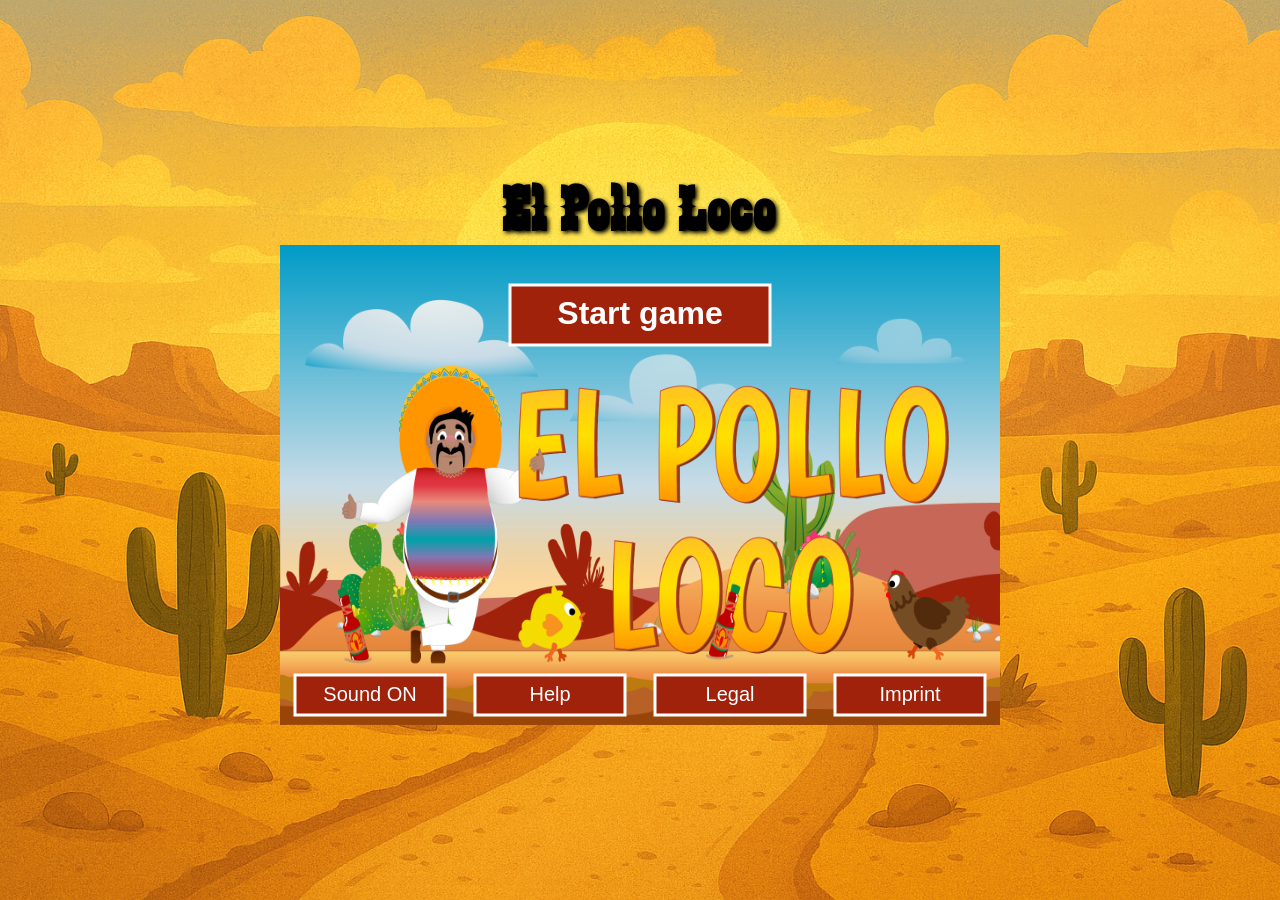
<file: index.html>
<!DOCTYPE html>
<html lang="en" translate="no">
  <head>
    <meta charset="UTF-16" />
    <meta name="viewport" content="width=device-width, initial-scale=1.0" />
    <link rel="stylesheet" href="./style/style.css" />
    <link rel="icon" type="image/x-icon" href="./img/3_enemies_chicken/chicken_small/1_walk/2_w.png" />

    <style>
      @font-face {
        font-family: "Zabars";
        src: url("fonts/Zabars.ttf") format("truetype");
      }
    </style>

    <title>El Pollo Loco</title>
    <script src="./models/audio-manager.class.js"></script>
    <script src="./models/drawable-object.class.js"></script>
    <script src="./models/movable-object.class.js"></script>
    <script src="./models/character.class.js"></script>
    <script src="./models/character-animation.class.js"></script>
    <script src="./models/little-chicken.class.js"></script>
    <script src="./models/chicken.class.js"></script>
    <script src="./models/cloud.class.js"></script>
    <script src="./models/bottle.class.js"></script>
    <script src="./models/coin.class.js"></script>
    <script src="./models/status-bar.class.js"></script>
    <script src="./models/keyboard.class.js"></script>
    <script src="./models/world.class.js"></script>
    <script src="./models/collision-manager.class.js"></script>
    <script src="./models/throw-manager.class.js"></script>
    <script src="./js/mobile-input.js"></script>
    <script src="./js/mobile.js"></script>
    <script src="./models/mobile-world.class.js"></script>
    <script src="./models/background-object.class.js"></script>
    <script src="./models/throwable-object.class.js"></script>
    <script src="./models/endboss.class.js"></script>
    <script src="./models/endboss-animate.class.js"></script>
    <script src="./models/level.class.js"></script>
    <script src="./levels/level1.js"></script>
    <script src="./js/rotation.js"></script>
    <script src="./js/start-screen.js"></script>
    <script src="./js/start-game.js"></script>
    <script src="./js/world-UI.js"></script>
    <script src="./js/world-UI-game-over.js"></script>
    <script src="./js/main.js"></script>
    <script src="./js/input.js"></script>
    <script src="./js/game.js"></script>
  </head>
  <body>
    <h1>El Pollo Loco</h1>

    <div id="game-container">
      <canvas id="canvas" width="720" height="480"></canvas>
    </div>

     <div id="rotate-overlay">
    <div>
      <p>Drehen Sie Ihr Gerät.</p>
      <p>Gire su dispositivo.</p>
    </div>
  </div>

  </body>
</html>
</file>
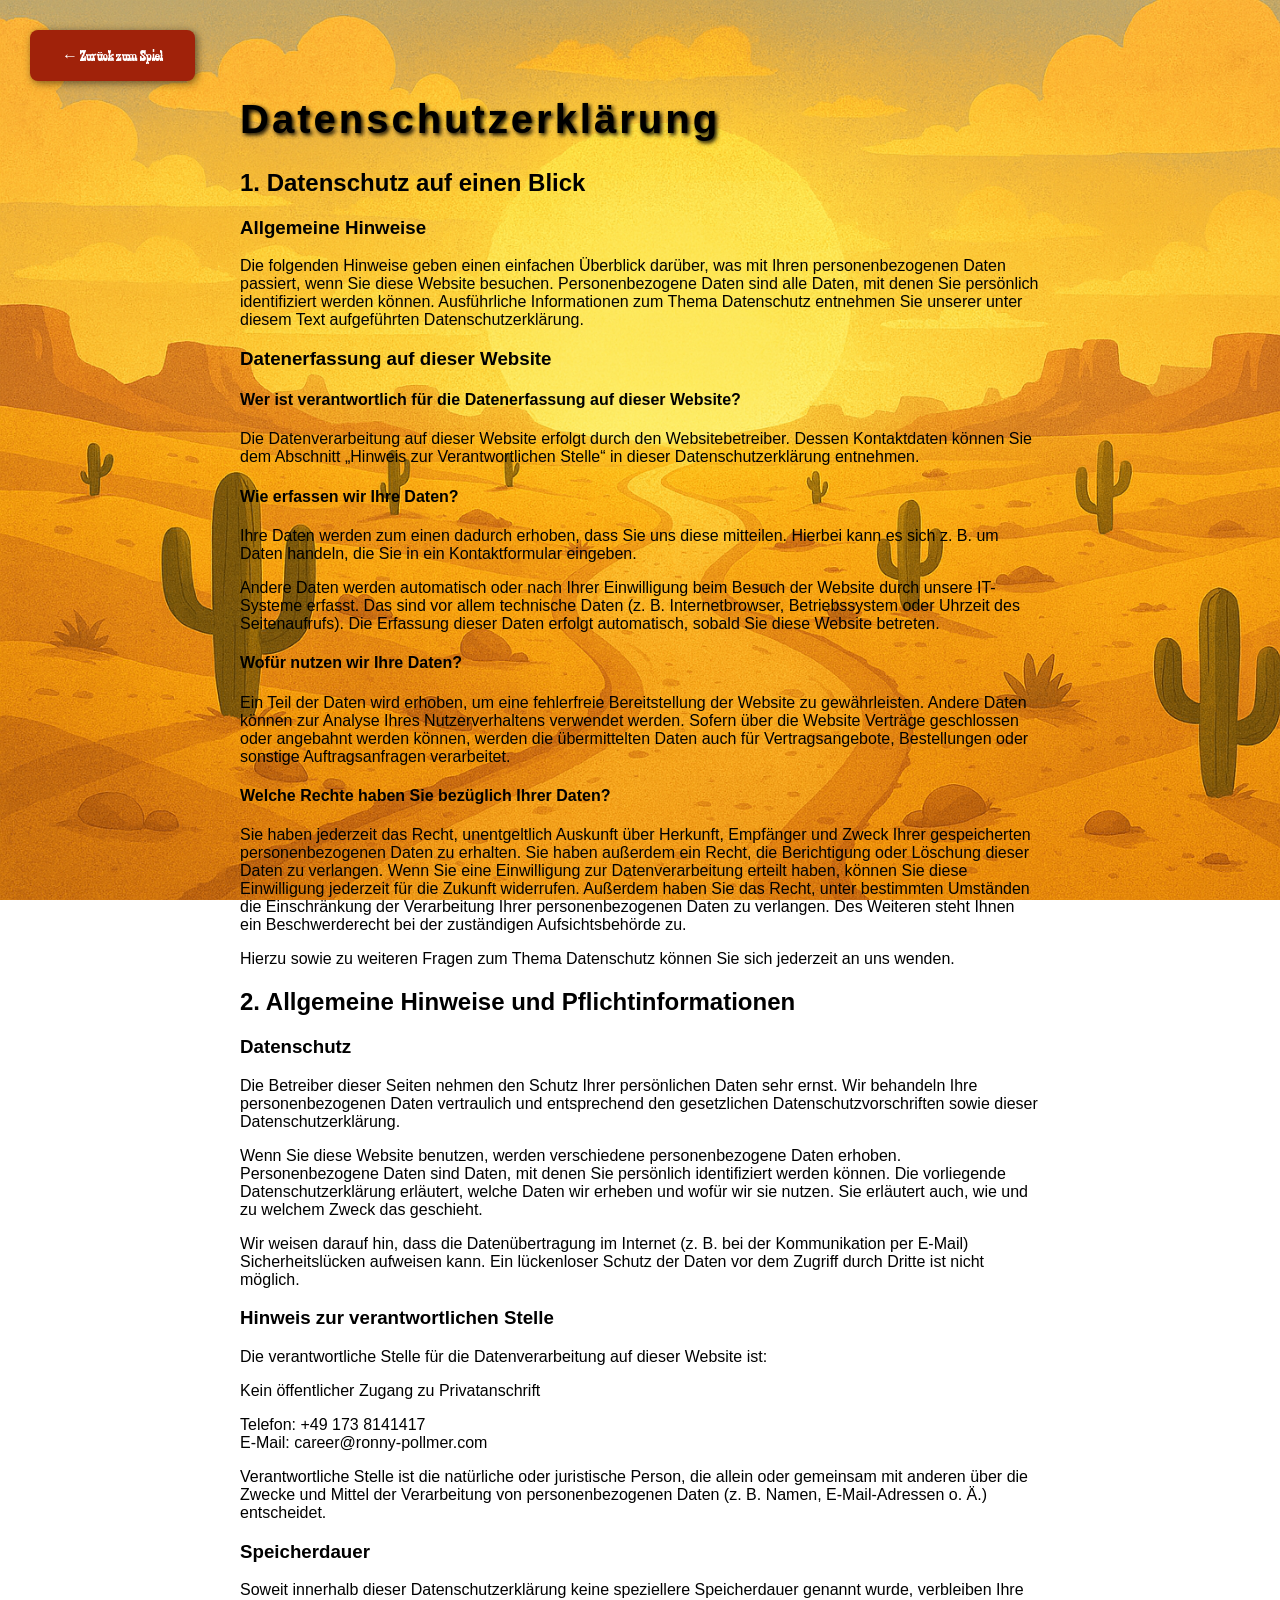
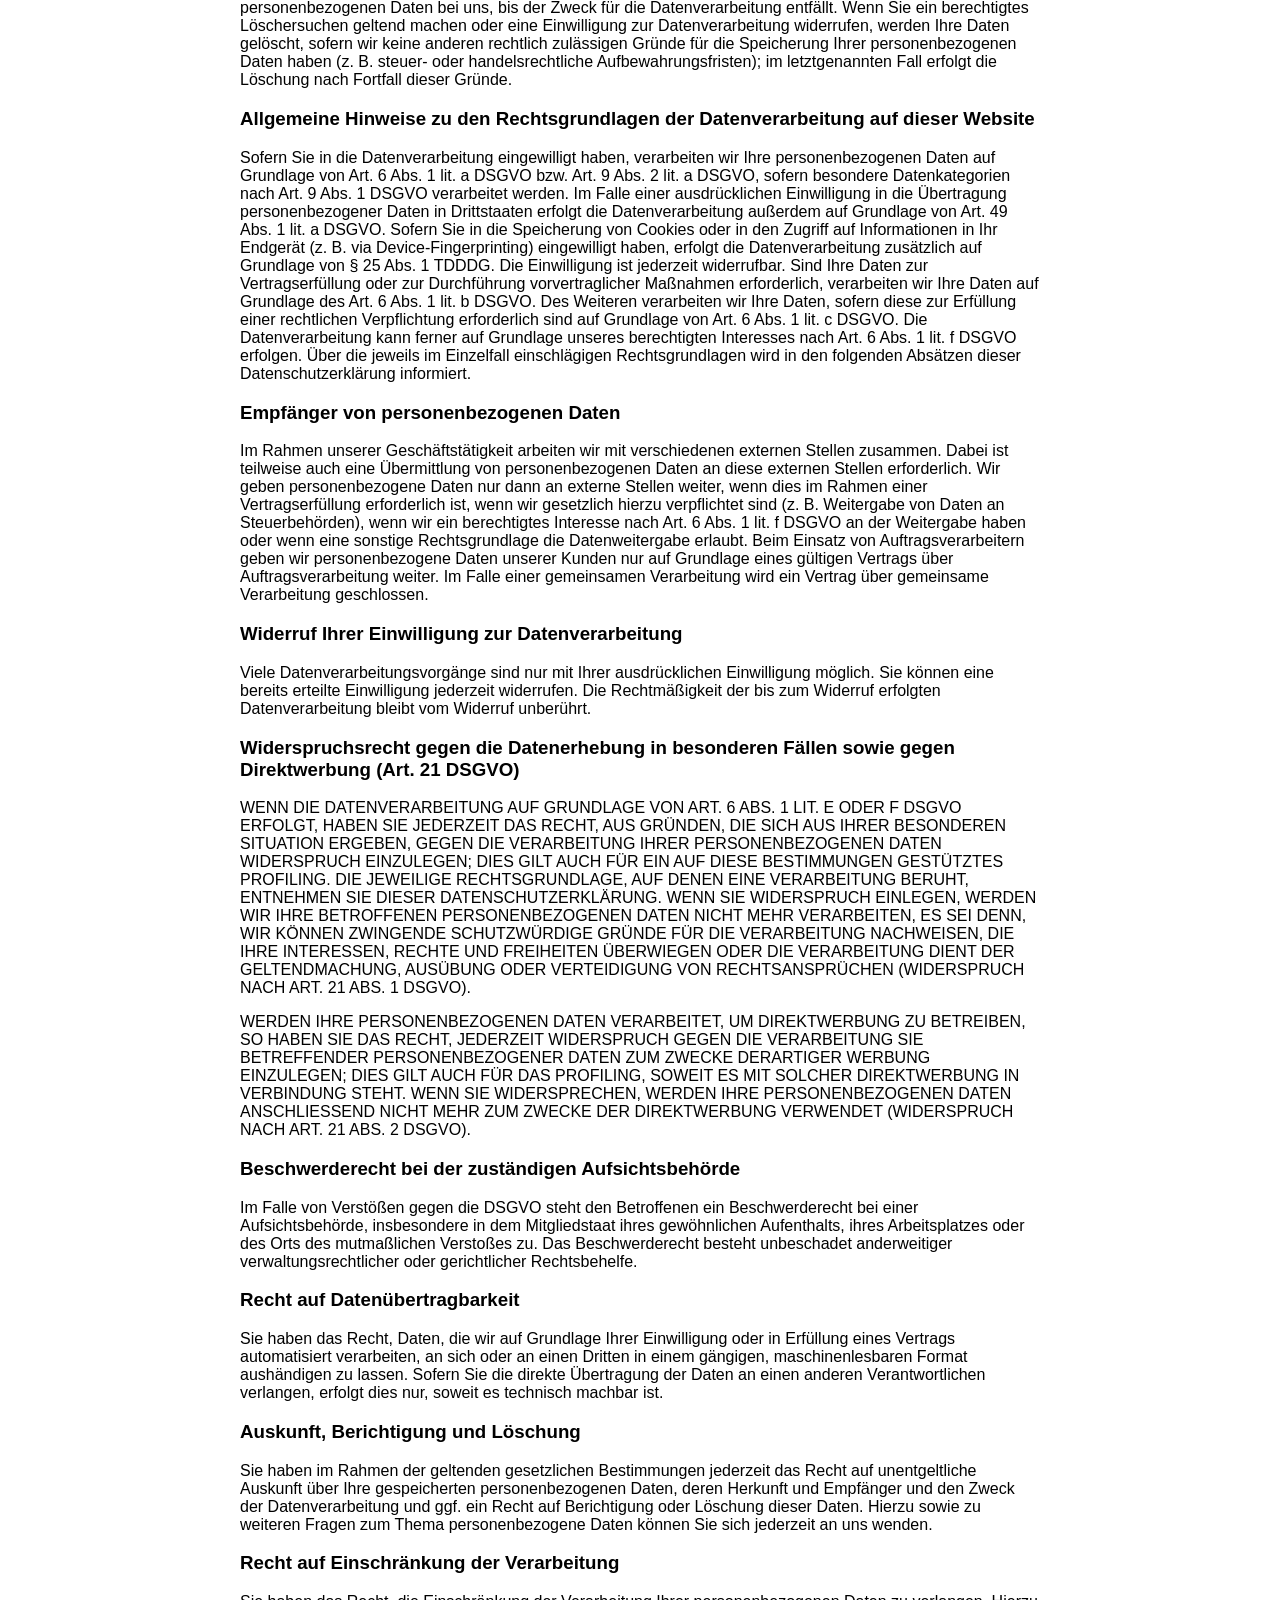
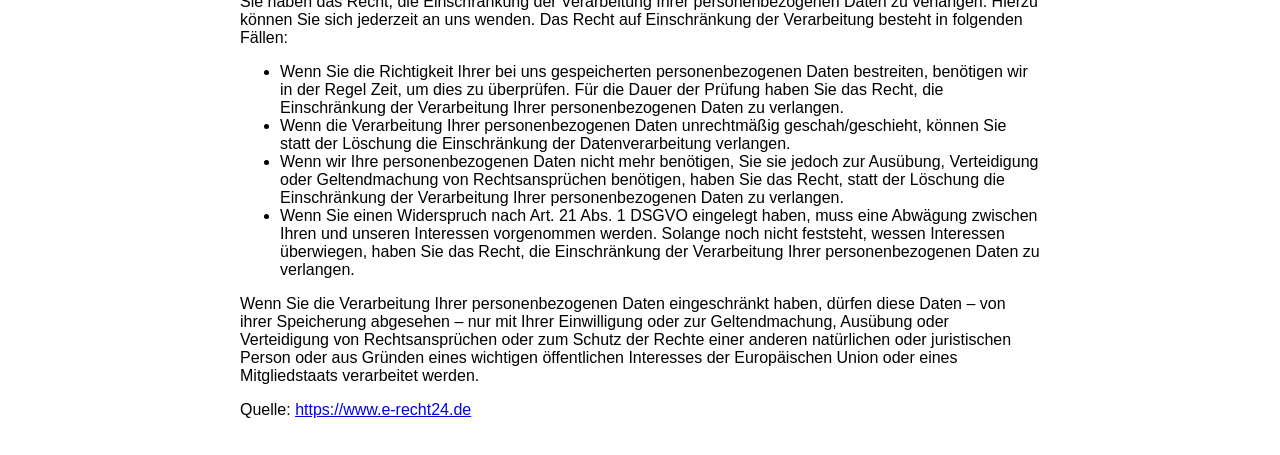
<file: datenschutz.html>
<!DOCTYPE html>
<html lang="en">
  <head>
    <meta charset="UTF-8" />
    <meta name="viewport" content="width=device-width, initial-scale=1.0" />
    <link rel="stylesheet" href="style/datenschutz.css" />
    <link rel="icon" type="image/x-icon" href="./img/3_enemies_chicken/chicken_small/1_walk/2_w.png" />

     <style>
      @font-face {
        font-family: "Zabars";
        src: url("fonts/Zabars.ttf") format("truetype");
      }
    </style>
    
    <title>Datenschutz</title>
  </head>
  <body>
    <div id="legal-notice">
      <a href="index.html" id="back-to-game"> &#8592; Zurück zum Spiel </a>
      <h1>Datenschutz&shy;erkl&auml;rung</h1>
      <h2>1. Datenschutz auf einen Blick</h2>
      <h3>Allgemeine Hinweise</h3>
      <p>
        Die folgenden Hinweise geben einen einfachen &Uuml;berblick
        dar&uuml;ber, was mit Ihren personenbezogenen Daten passiert, wenn Sie
        diese Website besuchen. Personenbezogene Daten sind alle Daten, mit
        denen Sie pers&ouml;nlich identifiziert werden k&ouml;nnen.
        Ausf&uuml;hrliche Informationen zum Thema Datenschutz entnehmen Sie
        unserer unter diesem Text aufgef&uuml;hrten Datenschutzerkl&auml;rung.
      </p>
      <h3>Datenerfassung auf dieser Website</h3>
      <h4>
        Wer ist verantwortlich f&uuml;r die Datenerfassung auf dieser Website?
      </h4>
      <p>
        Die Datenverarbeitung auf dieser Website erfolgt durch den
        Websitebetreiber. Dessen Kontaktdaten k&ouml;nnen Sie dem Abschnitt
        &bdquo;Hinweis zur Verantwortlichen Stelle&ldquo; in dieser
        Datenschutzerkl&auml;rung entnehmen.
      </p>
      <h4>Wie erfassen wir Ihre Daten?</h4>
      <p>
        Ihre Daten werden zum einen dadurch erhoben, dass Sie uns diese
        mitteilen. Hierbei kann es sich z.&nbsp;B. um Daten handeln, die Sie in
        ein Kontaktformular eingeben.
      </p>
      <p>
        Andere Daten werden automatisch oder nach Ihrer Einwilligung beim Besuch
        der Website durch unsere IT-Systeme erfasst. Das sind vor allem
        technische Daten (z.&nbsp;B. Internetbrowser, Betriebssystem oder
        Uhrzeit des Seitenaufrufs). Die Erfassung dieser Daten erfolgt
        automatisch, sobald Sie diese Website betreten.
      </p>
      <h4>Wof&uuml;r nutzen wir Ihre Daten?</h4>
      <p>
        Ein Teil der Daten wird erhoben, um eine fehlerfreie Bereitstellung der
        Website zu gew&auml;hrleisten. Andere Daten k&ouml;nnen zur Analyse
        Ihres Nutzerverhaltens verwendet werden. Sofern &uuml;ber die Website
        Vertr&auml;ge geschlossen oder angebahnt werden k&ouml;nnen, werden die
        &uuml;bermittelten Daten auch f&uuml;r Vertragsangebote, Bestellungen
        oder sonstige Auftragsanfragen verarbeitet.
      </p>
      <h4>Welche Rechte haben Sie bez&uuml;glich Ihrer Daten?</h4>
      <p>
        Sie haben jederzeit das Recht, unentgeltlich Auskunft &uuml;ber
        Herkunft, Empf&auml;nger und Zweck Ihrer gespeicherten personenbezogenen
        Daten zu erhalten. Sie haben au&szlig;erdem ein Recht, die Berichtigung
        oder L&ouml;schung dieser Daten zu verlangen. Wenn Sie eine Einwilligung
        zur Datenverarbeitung erteilt haben, k&ouml;nnen Sie diese Einwilligung
        jederzeit f&uuml;r die Zukunft widerrufen. Au&szlig;erdem haben Sie das
        Recht, unter bestimmten Umst&auml;nden die Einschr&auml;nkung der
        Verarbeitung Ihrer personenbezogenen Daten zu verlangen. Des Weiteren
        steht Ihnen ein Beschwerderecht bei der zust&auml;ndigen
        Aufsichtsbeh&ouml;rde zu.
      </p>
      <p>
        Hierzu sowie zu weiteren Fragen zum Thema Datenschutz k&ouml;nnen Sie
        sich jederzeit an uns wenden.
      </p>
      <h2>2. Allgemeine Hinweise und Pflicht&shy;informationen</h2>
      <h3>Datenschutz</h3>
      <p>
        Die Betreiber dieser Seiten nehmen den Schutz Ihrer pers&ouml;nlichen
        Daten sehr ernst. Wir behandeln Ihre personenbezogenen Daten vertraulich
        und entsprechend den gesetzlichen Datenschutzvorschriften sowie dieser
        Datenschutzerkl&auml;rung.
      </p>
      <p>
        Wenn Sie diese Website benutzen, werden verschiedene personenbezogene
        Daten erhoben. Personenbezogene Daten sind Daten, mit denen Sie
        pers&ouml;nlich identifiziert werden k&ouml;nnen. Die vorliegende
        Datenschutzerkl&auml;rung erl&auml;utert, welche Daten wir erheben und
        wof&uuml;r wir sie nutzen. Sie erl&auml;utert auch, wie und zu welchem
        Zweck das geschieht.
      </p>
      <p>
        Wir weisen darauf hin, dass die Daten&uuml;bertragung im Internet
        (z.&nbsp;B. bei der Kommunikation per E-Mail) Sicherheitsl&uuml;cken
        aufweisen kann. Ein l&uuml;ckenloser Schutz der Daten vor dem Zugriff
        durch Dritte ist nicht m&ouml;glich.
      </p>
      <h3>Hinweis zur verantwortlichen Stelle</h3>
      <p>
        Die verantwortliche Stelle f&uuml;r die Datenverarbeitung auf dieser
        Website ist:
      </p>
      <p>Kein &ouml;ffentlicher Zugang zu Privatanschrift</p>

      <p>
        Telefon: +49 173 8141417<br />
        E-Mail: career@ronny-pollmer.com
      </p>
      <p>
        Verantwortliche Stelle ist die nat&uuml;rliche oder juristische Person,
        die allein oder gemeinsam mit anderen &uuml;ber die Zwecke und Mittel
        der Verarbeitung von personenbezogenen Daten (z.&nbsp;B. Namen,
        E-Mail-Adressen o. &Auml;.) entscheidet.
      </p>

      <h3>Speicherdauer</h3>
      <p>
        Soweit innerhalb dieser Datenschutzerkl&auml;rung keine speziellere
        Speicherdauer genannt wurde, verbleiben Ihre personenbezogenen Daten bei
        uns, bis der Zweck f&uuml;r die Datenverarbeitung entf&auml;llt. Wenn
        Sie ein berechtigtes L&ouml;schersuchen geltend machen oder eine
        Einwilligung zur Datenverarbeitung widerrufen, werden Ihre Daten
        gel&ouml;scht, sofern wir keine anderen rechtlich zul&auml;ssigen
        Gr&uuml;nde f&uuml;r die Speicherung Ihrer personenbezogenen Daten haben
        (z.&nbsp;B. steuer- oder handelsrechtliche Aufbewahrungsfristen); im
        letztgenannten Fall erfolgt die L&ouml;schung nach Fortfall dieser
        Gr&uuml;nde.
      </p>
      <h3>
        Allgemeine Hinweise zu den Rechtsgrundlagen der Datenverarbeitung auf
        dieser Website
      </h3>
      <p>
        Sofern Sie in die Datenverarbeitung eingewilligt haben, verarbeiten wir
        Ihre personenbezogenen Daten auf Grundlage von Art. 6 Abs. 1 lit. a
        DSGVO bzw. Art. 9 Abs. 2 lit. a DSGVO, sofern besondere Datenkategorien
        nach Art. 9 Abs. 1 DSGVO verarbeitet werden. Im Falle einer
        ausdr&uuml;cklichen Einwilligung in die &Uuml;bertragung
        personenbezogener Daten in Drittstaaten erfolgt die Datenverarbeitung
        au&szlig;erdem auf Grundlage von Art. 49 Abs. 1 lit. a DSGVO. Sofern Sie
        in die Speicherung von Cookies oder in den Zugriff auf Informationen in
        Ihr Endger&auml;t (z.&nbsp;B. via Device-Fingerprinting) eingewilligt
        haben, erfolgt die Datenverarbeitung zus&auml;tzlich auf Grundlage von
        &sect; 25 Abs. 1 TDDDG. Die Einwilligung ist jederzeit widerrufbar. Sind
        Ihre Daten zur Vertragserf&uuml;llung oder zur Durchf&uuml;hrung
        vorvertraglicher Ma&szlig;nahmen erforderlich, verarbeiten wir Ihre
        Daten auf Grundlage des Art. 6 Abs. 1 lit. b DSGVO. Des Weiteren
        verarbeiten wir Ihre Daten, sofern diese zur Erf&uuml;llung einer
        rechtlichen Verpflichtung erforderlich sind auf Grundlage von Art. 6
        Abs. 1 lit. c DSGVO. Die Datenverarbeitung kann ferner auf Grundlage
        unseres berechtigten Interesses nach Art. 6 Abs. 1 lit. f DSGVO
        erfolgen. &Uuml;ber die jeweils im Einzelfall einschl&auml;gigen
        Rechtsgrundlagen wird in den folgenden Abs&auml;tzen dieser
        Datenschutzerkl&auml;rung informiert.
      </p>
      <h3>Empf&auml;nger von personenbezogenen Daten</h3>
      <p>
        Im Rahmen unserer Gesch&auml;ftst&auml;tigkeit arbeiten wir mit
        verschiedenen externen Stellen zusammen. Dabei ist teilweise auch eine
        &Uuml;bermittlung von personenbezogenen Daten an diese externen Stellen
        erforderlich. Wir geben personenbezogene Daten nur dann an externe
        Stellen weiter, wenn dies im Rahmen einer Vertragserf&uuml;llung
        erforderlich ist, wenn wir gesetzlich hierzu verpflichtet sind
        (z.&nbsp;B. Weitergabe von Daten an Steuerbeh&ouml;rden), wenn wir ein
        berechtigtes Interesse nach Art. 6 Abs. 1 lit. f DSGVO an der Weitergabe
        haben oder wenn eine sonstige Rechtsgrundlage die Datenweitergabe
        erlaubt. Beim Einsatz von Auftragsverarbeitern geben wir
        personenbezogene Daten unserer Kunden nur auf Grundlage eines
        g&uuml;ltigen Vertrags &uuml;ber Auftragsverarbeitung weiter. Im Falle
        einer gemeinsamen Verarbeitung wird ein Vertrag &uuml;ber gemeinsame
        Verarbeitung geschlossen.
      </p>
      <h3>Widerruf Ihrer Einwilligung zur Datenverarbeitung</h3>
      <p>
        Viele Datenverarbeitungsvorg&auml;nge sind nur mit Ihrer
        ausdr&uuml;cklichen Einwilligung m&ouml;glich. Sie k&ouml;nnen eine
        bereits erteilte Einwilligung jederzeit widerrufen. Die
        Rechtm&auml;&szlig;igkeit der bis zum Widerruf erfolgten
        Datenverarbeitung bleibt vom Widerruf unber&uuml;hrt.
      </p>
      <h3>
        Widerspruchsrecht gegen die Datenerhebung in besonderen F&auml;llen
        sowie gegen Direktwerbung (Art. 21 DSGVO)
      </h3>
      <p>
        WENN DIE DATENVERARBEITUNG AUF GRUNDLAGE VON ART. 6 ABS. 1 LIT. E ODER F
        DSGVO ERFOLGT, HABEN SIE JEDERZEIT DAS RECHT, AUS GR&Uuml;NDEN, DIE SICH
        AUS IHRER BESONDEREN SITUATION ERGEBEN, GEGEN DIE VERARBEITUNG IHRER
        PERSONENBEZOGENEN DATEN WIDERSPRUCH EINZULEGEN; DIES GILT AUCH F&Uuml;R
        EIN AUF DIESE BESTIMMUNGEN GEST&Uuml;TZTES PROFILING. DIE JEWEILIGE
        RECHTSGRUNDLAGE, AUF DENEN EINE VERARBEITUNG BERUHT, ENTNEHMEN SIE
        DIESER DATENSCHUTZERKL&Auml;RUNG. WENN SIE WIDERSPRUCH EINLEGEN, WERDEN
        WIR IHRE BETROFFENEN PERSONENBEZOGENEN DATEN NICHT MEHR VERARBEITEN, ES
        SEI DENN, WIR K&Ouml;NNEN ZWINGENDE SCHUTZW&Uuml;RDIGE GR&Uuml;NDE
        F&Uuml;R DIE VERARBEITUNG NACHWEISEN, DIE IHRE INTERESSEN, RECHTE UND
        FREIHEITEN &Uuml;BERWIEGEN ODER DIE VERARBEITUNG DIENT DER
        GELTENDMACHUNG, AUS&Uuml;BUNG ODER VERTEIDIGUNG VON
        RECHTSANSPR&Uuml;CHEN (WIDERSPRUCH NACH ART. 21 ABS. 1 DSGVO).
      </p>
      <p>
        WERDEN IHRE PERSONENBEZOGENEN DATEN VERARBEITET, UM DIREKTWERBUNG ZU
        BETREIBEN, SO HABEN SIE DAS RECHT, JEDERZEIT WIDERSPRUCH GEGEN DIE
        VERARBEITUNG SIE BETREFFENDER PERSONENBEZOGENER DATEN ZUM ZWECKE
        DERARTIGER WERBUNG EINZULEGEN; DIES GILT AUCH F&Uuml;R DAS PROFILING,
        SOWEIT ES MIT SOLCHER DIREKTWERBUNG IN VERBINDUNG STEHT. WENN SIE
        WIDERSPRECHEN, WERDEN IHRE PERSONENBEZOGENEN DATEN ANSCHLIESSEND NICHT
        MEHR ZUM ZWECKE DER DIREKTWERBUNG VERWENDET (WIDERSPRUCH NACH ART. 21
        ABS. 2 DSGVO).
      </p>
      <h3>
        Beschwerde&shy;recht bei der zust&auml;ndigen Aufsichts&shy;beh&ouml;rde
      </h3>
      <p>
        Im Falle von Verst&ouml;&szlig;en gegen die DSGVO steht den Betroffenen
        ein Beschwerderecht bei einer Aufsichtsbeh&ouml;rde, insbesondere in dem
        Mitgliedstaat ihres gew&ouml;hnlichen Aufenthalts, ihres Arbeitsplatzes
        oder des Orts des mutma&szlig;lichen Versto&szlig;es zu. Das
        Beschwerderecht besteht unbeschadet anderweitiger verwaltungsrechtlicher
        oder gerichtlicher Rechtsbehelfe.
      </p>
      <h3>Recht auf Daten&shy;&uuml;bertrag&shy;barkeit</h3>
      <p>
        Sie haben das Recht, Daten, die wir auf Grundlage Ihrer Einwilligung
        oder in Erf&uuml;llung eines Vertrags automatisiert verarbeiten, an sich
        oder an einen Dritten in einem g&auml;ngigen, maschinenlesbaren Format
        aush&auml;ndigen zu lassen. Sofern Sie die direkte &Uuml;bertragung der
        Daten an einen anderen Verantwortlichen verlangen, erfolgt dies nur,
        soweit es technisch machbar ist.
      </p>
      <h3>Auskunft, Berichtigung und L&ouml;schung</h3>
      <p>
        Sie haben im Rahmen der geltenden gesetzlichen Bestimmungen jederzeit
        das Recht auf unentgeltliche Auskunft &uuml;ber Ihre gespeicherten
        personenbezogenen Daten, deren Herkunft und Empf&auml;nger und den Zweck
        der Datenverarbeitung und ggf. ein Recht auf Berichtigung oder
        L&ouml;schung dieser Daten. Hierzu sowie zu weiteren Fragen zum Thema
        personenbezogene Daten k&ouml;nnen Sie sich jederzeit an uns wenden.
      </p>
      <h3>Recht auf Einschr&auml;nkung der Verarbeitung</h3>
      <p>
        Sie haben das Recht, die Einschr&auml;nkung der Verarbeitung Ihrer
        personenbezogenen Daten zu verlangen. Hierzu k&ouml;nnen Sie sich
        jederzeit an uns wenden. Das Recht auf Einschr&auml;nkung der
        Verarbeitung besteht in folgenden F&auml;llen:
      </p>
      <ul>
        <li>
          Wenn Sie die Richtigkeit Ihrer bei uns gespeicherten personenbezogenen
          Daten bestreiten, ben&ouml;tigen wir in der Regel Zeit, um dies zu
          &uuml;berpr&uuml;fen. F&uuml;r die Dauer der Pr&uuml;fung haben Sie
          das Recht, die Einschr&auml;nkung der Verarbeitung Ihrer
          personenbezogenen Daten zu verlangen.
        </li>
        <li>
          Wenn die Verarbeitung Ihrer personenbezogenen Daten
          unrechtm&auml;&szlig;ig geschah/geschieht, k&ouml;nnen Sie statt der
          L&ouml;schung die Einschr&auml;nkung der Datenverarbeitung verlangen.
        </li>
        <li>
          Wenn wir Ihre personenbezogenen Daten nicht mehr ben&ouml;tigen, Sie
          sie jedoch zur Aus&uuml;bung, Verteidigung oder Geltendmachung von
          Rechtsanspr&uuml;chen ben&ouml;tigen, haben Sie das Recht, statt der
          L&ouml;schung die Einschr&auml;nkung der Verarbeitung Ihrer
          personenbezogenen Daten zu verlangen.
        </li>
        <li>
          Wenn Sie einen Widerspruch nach Art. 21 Abs. 1 DSGVO eingelegt haben,
          muss eine Abw&auml;gung zwischen Ihren und unseren Interessen
          vorgenommen werden. Solange noch nicht feststeht, wessen Interessen
          &uuml;berwiegen, haben Sie das Recht, die Einschr&auml;nkung der
          Verarbeitung Ihrer personenbezogenen Daten zu verlangen.
        </li>
      </ul>
      <p>
        Wenn Sie die Verarbeitung Ihrer personenbezogenen Daten
        eingeschr&auml;nkt haben, d&uuml;rfen diese Daten &ndash; von ihrer
        Speicherung abgesehen &ndash; nur mit Ihrer Einwilligung oder zur
        Geltendmachung, Aus&uuml;bung oder Verteidigung von
        Rechtsanspr&uuml;chen oder zum Schutz der Rechte einer anderen
        nat&uuml;rlichen oder juristischen Person oder aus Gr&uuml;nden eines
        wichtigen &ouml;ffentlichen Interesses der Europ&auml;ischen Union oder
        eines Mitgliedstaats verarbeitet werden.
      </p>
      <p>
        Quelle: <a href="https://www.e-recht24.de">https://www.e-recht24.de</a>
      </p>
    </div>
  </body>
</html>
</file>
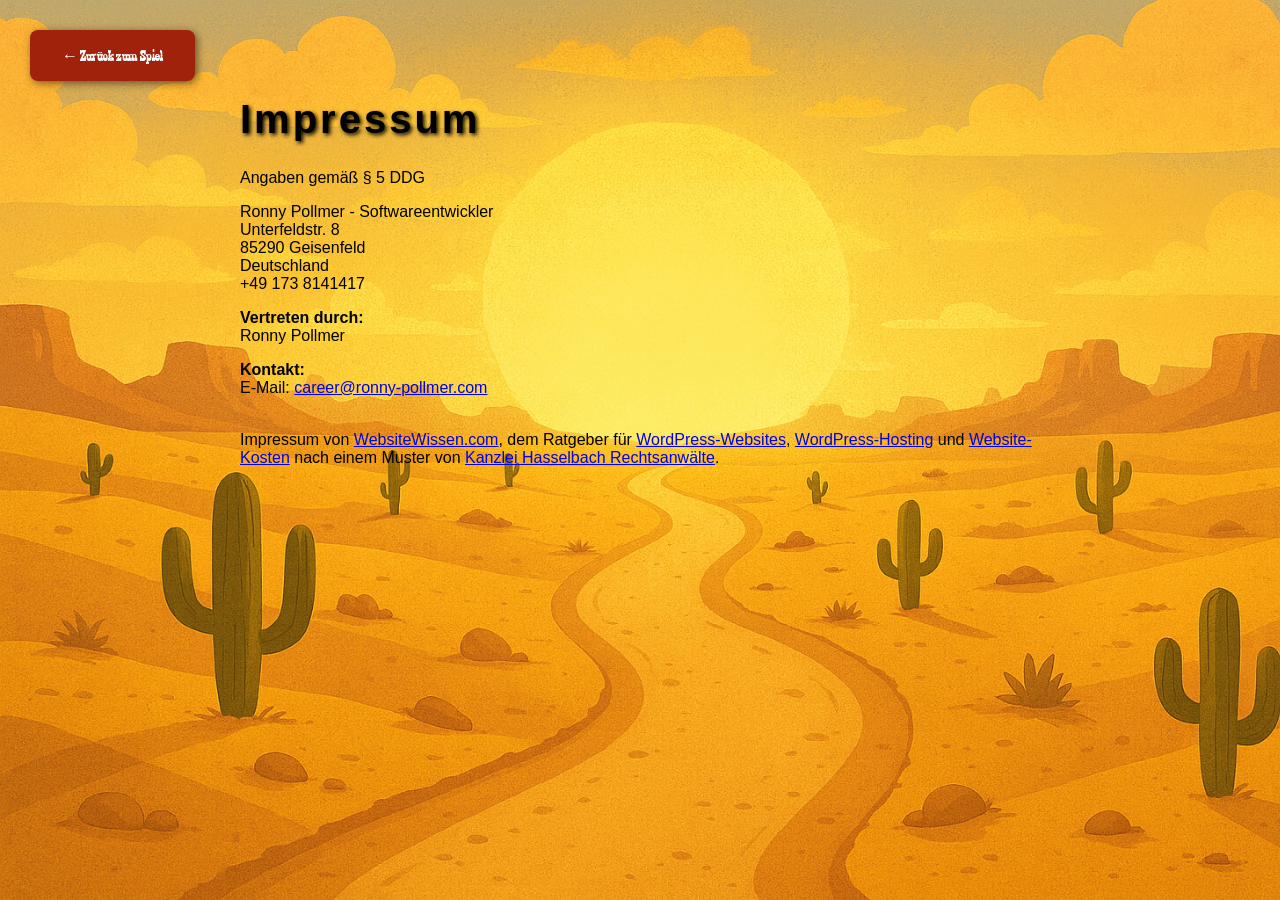
<file: impressum.html>
<!DOCTYPE html>
<html lang="en">
  <head>
    <meta charset="UTF-8" />
    <meta name="viewport" content="width=device-width, initial-scale=1.0" />
    <link rel="stylesheet" href="style/impressum.css" />
    <link
      rel="icon"
      type="image/x-icon"
      href="./img/3_enemies_chicken/chicken_small/1_walk/2_w.png"
    />

    <style>
      @font-face {
        font-family: "Zabars";
        src: url("fonts/Zabars.ttf") format("truetype");
      }
    </style>

    <title>Impressum</title>
  </head>
  <body>
    <div id="imprint">
      <h1>Impressum</h1>
      <p>Angaben gemäß § 5 DDG</p>
      <p>
        Ronny Pollmer - Softwareentwickler<br />
        Unterfeldstr. 8 <br />
        85290 Geisenfeld<br />
        Deutschland<br />
        +49 173 8141417
      </p>
      <p>
        <strong>Vertreten durch: </strong><br />
        Ronny Pollmer<br />
      </p>
      <p>
        <strong>Kontakt:</strong> <br />
        E-Mail:
        <a href="mailto:career@ronny-pollmer.com">career@ronny-pollmer.com</a>
      </p>
      <br />
      Impressum von
      <a href="https://websitewissen.com" rel="dofollow">WebsiteWissen.com</a>,
      dem Ratgeber für
      <a
        href="https://websitewissen.com/wordpress-website-erstellen"
        rel="dofollow"
        >WordPress-Websites</a
      >,
      <a
        href="https://websitewissen.com/wordpress-hosting-vergleich"
        rel="dofollow"
        >WordPress-Hosting</a
      >
      und
      <a href="https://websitewissen.com/website-kosten" rel="dofollow"
        >Website-Kosten</a
      >
      nach einem Muster von
      <a href="https://www.kanzlei-hasselbach.de/" rel="dofollow"
        >Kanzlei Hasselbach Rechtsanwälte</a
      >.
    </div>
    <a href="index.html" id="back-to-game"> &#8592; Zurück zum Spiel </a>
  </body>
</html>
</file>
<file: style/style.css>
* {
  box-sizing: border-box;
  margin: 0;
}

body {
  font-family: "Zabars", Arial, Helvetica, sans-serif;
  display: flex;
  justify-content: center;
  flex-direction: column;
  align-items: center;
  background-image: url("../img/background.png");
  background-position: center;
  background-size: cover;
  background-repeat: no-repeat;
  min-height: 100vh;
}

canvas {
  background-color: black;
}

h1 {
  font-size: 64px;
  letter-spacing: 3px;
  text-shadow: 2px 2px 4px #000000;
}

#rotate-overlay {
  display: none;
  position: fixed;
  top: 0;
  left: 0;
  width: 100vw;
  height: 100vh;
  background: rgba(0, 0, 0, 0.95);
  color: white;
  z-index: 9999;
  align-items: center;
  justify-content: center;
  flex-direction: column;
  font-size: 2rem;
  text-align: center;
}

@media only screen and (max-width: 760px) {
  canvas {
    width: 100%;
  }

  h1 {
    display: none;
  }
}

@media only screen and (max-height: 600px) {
  h1 {
    display: none;
  }
}

@media only screen and (max-height: 480px) {
  canvas {
    height: 100vh;
  }
}
</file>
<file: style/datenschutz.css>
body {
  background-image: url("../img/background.png");
  background-size: cover;
  background-repeat: no-repeat;
  background-attachment: fixed;
  margin: 0;
  display: flex;
  flex-direction: column;
  align-items: center;
  justify-content: center;
  font-family: Arial, Helvetica, sans-serif;
  position: relative;
}

html,
body {
  overflow-x: hidden;
}

#back-to-game {
  font-size: 1rem;
}

#legal-notice {
  max-width: 800px;
  margin-top: 50px;
  padding: 20px;
  border-radius: 10px;
}

h1 {
  font-size: 40px;
  letter-spacing: 3px;
  text-shadow: 2px 2px 4px #000000;
}

#back-to-game {
  position: absolute;
  top: 30px;
  left: 30px;
  padding: 16px 32px;
  background: #a0220a;
  color: #fff;
  border: none;
  border-radius: 8px;
  text-decoration: none;
  font-family: "Zabars", Arial, Helvetica, sans-serif;
  box-shadow: 2px 2px 8px #0008;
  z-index: 1000;
  display: inline-block;
}
</file>
<file: style/impressum.css>
body {
  background-image: url("../img/background.png");
  background-size: cover;
  background-repeat: no-repeat;
  background-attachment: fixed;
  margin: 0;
  display: flex;
  flex-direction: column;
  align-items: center;
  justify-content: center;
  font-family: Arial, Helvetica, sans-serif;
  position: relative;
}

html,
body {
  overflow-x: hidden;
}

#back-to-game {
  font-size: 1rem;
}

#imprint {
  max-width: 800px;
  margin-top: 50px;
  padding: 20px;
  border-radius: 10px;
}

h1 {
  font-size: 40px;
  letter-spacing: 3px;
  text-shadow: 2px 2px 4px #000000;
}

#back-to-game {
  position: absolute;
  top: 30px;
  left: 30px;
  padding: 16px 32px;
  background: #a0220a;
  color: #fff;
  border: none;
  border-radius: 8px;
  text-decoration: none;
  font-family: "Zabars", Arial, Helvetica, sans-serif;
  box-shadow: 2px 2px 8px #0008;
  z-index: 1000;
  display: inline-block;
}
</file>
